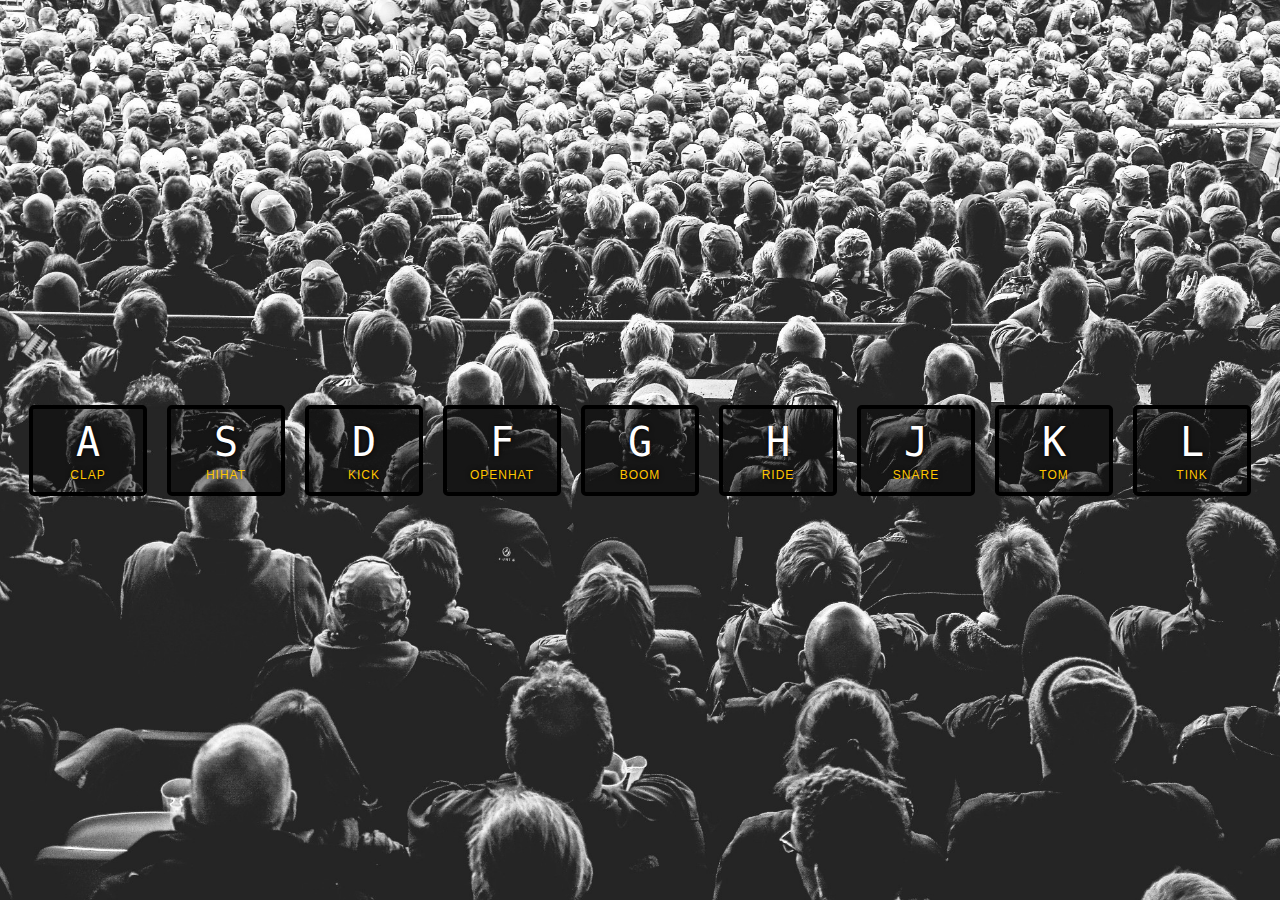
<file: 01 - JavaScript Drum Kit/index.html>
<!DOCTYPE html>
<html lang="en">
<head>
  <meta charset="UTF-8">
  <title>JS Drum Kit</title>
  <link rel="stylesheet" href="style.css">
  <link rel="icon" href="https://fav.farm/✅" />
</head>
<body>


  <div class="keys">
    <div data-key="65" class="key">
      <kbd>A</kbd>
      <span class="sound">clap</span>
    </div>
    <div data-key="83" class="key">
      <kbd>S</kbd>
      <span class="sound">hihat</span>
    </div>
    <div data-key="68" class="key">
      <kbd>D</kbd>
      <span class="sound">kick</span>
    </div>
    <div data-key="70" class="key">
      <kbd>F</kbd>
      <span class="sound">openhat</span>
    </div>
    <div data-key="71" class="key">
      <kbd>G</kbd>
      <span class="sound">boom</span>
    </div>
    <div data-key="72" class="key">
      <kbd>H</kbd>
      <span class="sound">ride</span>
    </div>
    <div data-key="74" class="key">
      <kbd>J</kbd>
      <span class="sound">snare</span>
    </div>
    <div data-key="75" class="key">
      <kbd>K</kbd>
      <span class="sound">tom</span>
    </div>
    <div data-key="76" class="key">
      <kbd>L</kbd>
      <span class="sound">tink</span>
    </div>
  </div>

  <audio data-key="65" src="sounds/clap.wav"></audio>
  <audio data-key="83" src="sounds/hihat.wav"></audio>
  <audio data-key="68" src="sounds/kick.wav"></audio>
  <audio data-key="70" src="sounds/openhat.wav"></audio>
  <audio data-key="71" src="sounds/boom.wav"></audio>
  <audio data-key="72" src="sounds/ride.wav"></audio>
  <audio data-key="74" src="sounds/snare.wav"></audio>
  <audio data-key="75" src="sounds/tom.wav"></audio>
  <audio data-key="76" src="sounds/tink.wav"></audio>

<script>
  function removeTransition(e) {
    if (e.propertyName !== 'transform') return;
    e.target.classList.remove('playing');
  }

  function playSound(e) {
    const audio = document.querySelector(`audio[data-key="${e.keyCode}"]`);
    const key = document.querySelector(`div[data-key="${e.keyCode}"]`);
    if (!audio) return;

    key.classList.add('playing');
    audio.currentTime = 0;
    audio.play();
  }

  const keys = Array.from(document.querySelectorAll('.key'));
  keys.forEach(key => key.addEventListener('transitionend', removeTransition));
  window.addEventListener('keydown', playSound);
</script>


</body>
</html>
</file>
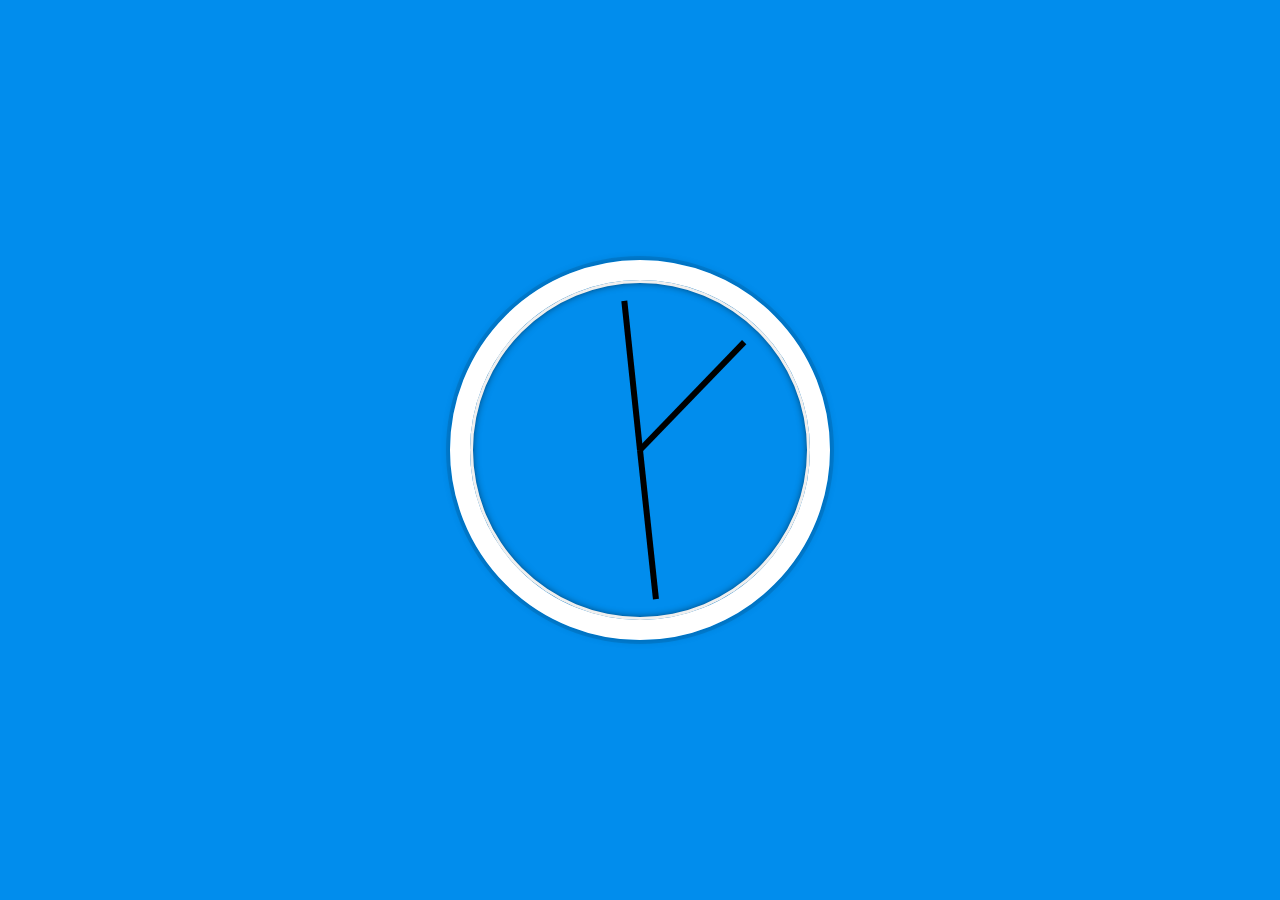
<file: 02 - JS and CSS Clock/index.html>
<!DOCTYPE html>
<html lang="en">
<head>
  <meta charset="UTF-8">
  <title>JS + CSS Clock</title>
  <link rel="icon" href="https://fav.farm/✅" />
</head>
<body>


    <div class="clock">
      <div class="clock-face">
        <div class="hand hour-hand"></div>
        <div class="hand min-hand"></div>
        <div class="hand second-hand"></div>
      </div>
    </div>


  <style>
    html {
      background: #018DED url(https://unsplash.it/1500/1000?image=881&blur=5);
      background-size: cover;
      font-family: 'helvetica neue';
      text-align: center;
      font-size: 10px;
    }

    body {
      margin: 0;
      font-size: 2rem;
      display: flex;
      flex: 1;
      min-height: 100vh;
      align-items: center;
    }

    .clock {
      width: 30rem;
      height: 30rem;
      border: 20px solid white;
      border-radius: 50%;
      margin: 50px auto;
      position: relative;
      padding: 2rem;
      box-shadow:
        0 0 0 4px rgba(0,0,0,0.1),
        inset 0 0 0 3px #EFEFEF,
        inset 0 0 10px black,
        0 0 10px rgba(0,0,0,0.2);
    }

    .clock-face {
      position: relative;
      width: 100%;
      height: 100%;
      transform: translateY(-3px); /* account for the height of the clock hands */
    }

    .hand {
      width: 50%;
      height: 6px;
      background: black;
      position: absolute;
      top: 50%;
      transform-origin: 100%;
      transform: rotate(90deg);
      transition: all 0.05s;
      transition-timing-function: cubic-bezier(0.1, 2.7, 0.58, 1);
    }
</style>

<script>
  const secondHand = document.querySelector('.second-hand');
  const minsHand = document.querySelector('.min-hand');
  const hourHand = document.querySelector('.hour-hand');

  function setDate() {
    const now = new Date();

    const seconds = now.getSeconds();
    const secondsDegrees = ((seconds / 60) * 360) + 90;
    secondHand.style.transform = `rotate(${secondsDegrees}deg)`;

    const mins = now.getMinutes();
    const minsDegrees = ((mins / 60) * 360) + ((seconds/60)*6) + 90;
    minsHand.style.transform = `rotate(${minsDegrees}deg)`;

    const hour = now.getHours();
    const hourDegrees = ((hour / 12) * 360) + ((mins/60)*30) + 90;
    hourHand.style.transform = `rotate(${hourDegrees}deg)`;
  }

  setInterval(setDate, 1000);

  setDate();

</script>
</body>
</html>
</file>
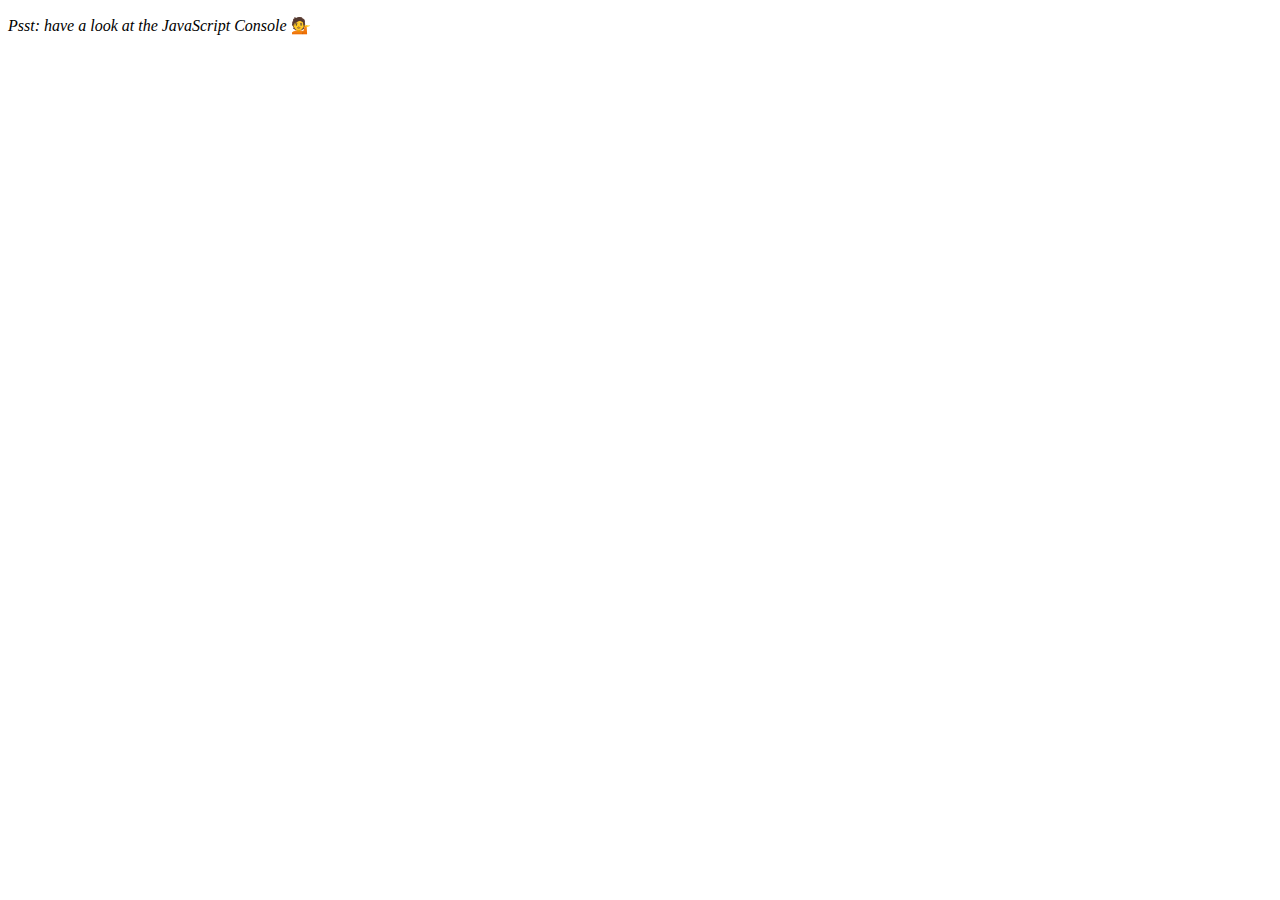
<file: 04 - Array Cardio Day 1/index.html>
<!DOCTYPE html>
<html lang="en">
<head>
  <meta charset="UTF-8">
  <title>Array Cardio 💪</title>
  <link rel="icon" href="https://fav.farm/✅" />
</head>
<body>
  <p><em>Psst: have a look at the JavaScript Console</em> 💁</p>
  <script>
    // Get your shorts on - this is an array workout!
    // ## Array Cardio Day 1

    // Some data we can work with

    const inventors = [
      { first: 'Albert', last: 'Einstein', year: 1879, passed: 1955 },
      { first: 'Isaac', last: 'Newton', year: 1643, passed: 1727 },
      { first: 'Galileo', last: 'Galilei', year: 1564, passed: 1642 },
      { first: 'Marie', last: 'Curie', year: 1867, passed: 1934 },
      { first: 'Johannes', last: 'Kepler', year: 1571, passed: 1630 },
      { first: 'Nicolaus', last: 'Copernicus', year: 1473, passed: 1543 },
      { first: 'Max', last: 'Planck', year: 1858, passed: 1947 },
      { first: 'Katherine', last: 'Blodgett', year: 1898, passed: 1979 },
      { first: 'Ada', last: 'Lovelace', year: 1815, passed: 1852 },
      { first: 'Sarah E.', last: 'Goode', year: 1855, passed: 1905 },
      { first: 'Lise', last: 'Meitner', year: 1878, passed: 1968 },
      { first: 'Hanna', last: 'Hammarström', year: 1829, passed: 1909 }
    ];

    const people = [
      'Bernhard, Sandra', 'Bethea, Erin', 'Becker, Carl', 'Bentsen, Lloyd', 'Beckett, Samuel', 'Blake, William', 'Berger, Ric', 'Beddoes, Mick', 'Beethoven, Ludwig',
      'Belloc, Hilaire', 'Begin, Menachem', 'Bellow, Saul', 'Benchley, Robert', 'Blair, Robert', 'Benenson, Peter', 'Benjamin, Walter', 'Berlin, Irving',
      'Benn, Tony', 'Benson, Leana', 'Bent, Silas', 'Berle, Milton', 'Berry, Halle', 'Biko, Steve', 'Beck, Glenn', 'Bergman, Ingmar', 'Black, Elk', 'Berio, Luciano',
      'Berne, Eric', 'Berra, Yogi', 'Berry, Wendell', 'Bevan, Aneurin', 'Ben-Gurion, David', 'Bevel, Ken', 'Biden, Joseph', 'Bennington, Chester', 'Bierce, Ambrose',
      'Billings, Josh', 'Birrell, Augustine', 'Blair, Tony', 'Beecher, Henry', 'Biondo, Frank'
    ];

    // Array.prototype.filter()
    // 1. Filter the list of inventors for those who were born in the 1500's
    const fifteen = inventors.filter(inventor => (inventor.year >= 1500 && inventor.year < 1600));

    console.table(fifteen);

    // Array.prototype.map()
    // 2. Give us an array of the inventor first and last names
    const fullNames = inventors.map(inventor => `${inventor.first} ${inventor.last}`);
    console.log(fullNames);

    // Array.prototype.sort()
    // 3. Sort the inventors by birthdate, oldest to youngest
    // const ordered = inventors.sort(function(a, b) {
    //   if(a.year > b.year) {
    //     return 1;
    //   } else {
    //     return -1;
    //   }
    // });

    const ordered = inventors.sort((a, b) => a.year > b.year ? 1 : -1);
    console.table(ordered);

    // Array.prototype.reduce()
    // 4. How many years did all the inventors live?
    const totalYears = inventors.reduce((total, inventor) => {
      return total + (inventor.passed - inventor.year);
    }, 0);

    console.log(totalYears);

    // 5. Sort the inventors by years lived
    const oldest = inventors.sort(function(a, b) {
      const lastInventor = a.passed - a.year;
      const nextInventor = b.passed - b.year;
      return lastInventor > nextInventor ? -1 : 1;
    });
    console.table(oldest);

    // 6. create a list of Boulevards in Paris that contain 'de' anywhere in the name
    // https://en.wikipedia.org/wiki/Category:Boulevards_in_Paris

    // const category = document.querySelector('.mw-category');
    // const links = Array.from(category.querySelectorAll('a'));
    // const de = links
    //             .map(link => link.textContent)
    //             .filter(streetName => streetName.includes('de'));

    // 7. sort Exercise
    // Sort the people alphabetically by last name
    const alpha = people.sort((lastOne, nextOne) => {
      const [aLast, aFirst] = lastOne.split(', ');
      const [bLast, bFirst] = nextOne.split(', ');
      return aLast > bLast ? 1 : -1;
    });
    console.log(alpha);

    // 8. Reduce Exercise
    // Sum up the instances of each of these
    const data = ['car', 'car', 'truck', 'truck', 'bike', 'walk', 'car', 'van', 'bike', 'walk', 'car', 'van', 'car', 'truck', 'pogostick'];

    const transportation = data.reduce(function(obj, item) {
      if (!obj[item]) {
        obj[item] = 0;
      }
      obj[item]++;
      return obj;
    }, {});

    console.log(transportation);

  </script>
</body>
</html>
</file>
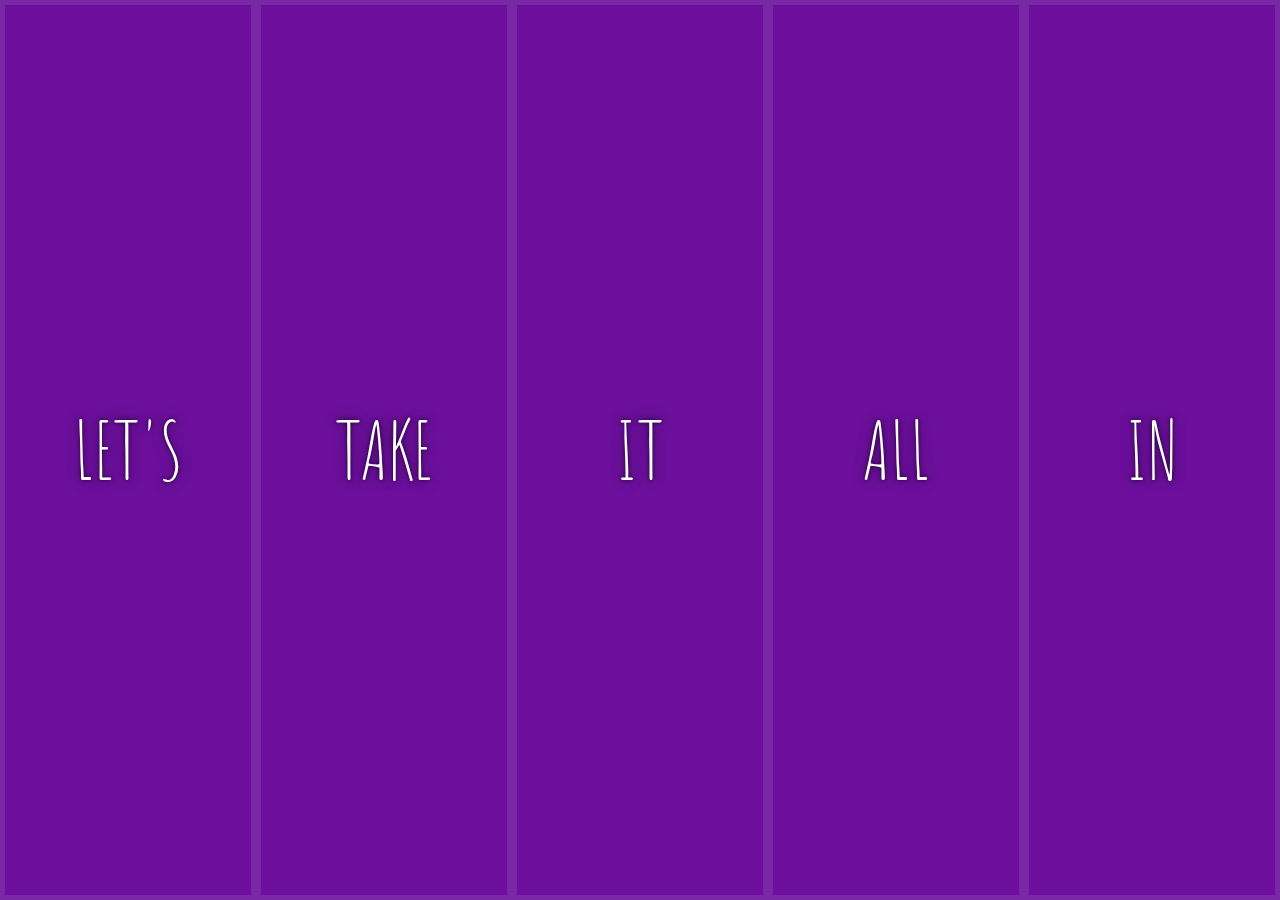
<file: 05 - Flex Panel Gallery/index.html>
<!DOCTYPE html>
<html lang="en">
<head>
  <meta charset="UTF-8">
  <title>Flex Panels 💪</title>
  <link href='https://fonts.googleapis.com/css?family=Amatic+SC' rel='stylesheet' type='text/css'>
  <link rel="icon" href="https://fav.farm/✅" />
</head>
<body>
  <style>
    html {
      box-sizing: border-box;
      background: #ffc600;
      font-family: 'helvetica neue';
      font-size: 20px;
      font-weight: 200;
    }

    body {
      margin: 0;
    }

    *, *:before, *:after {
      box-sizing: inherit;
    }

    .panels {
      min-height: 100vh;
      overflow: hidden;
      display: flex;
    }

    .panel {
      background: #6B0F9C;
      box-shadow: inset 0 0 0 5px rgba(255,255,255,0.1);
      color: white;
      text-align: center;
      align-items: center;
      /* Safari transitionend event.propertyName === flex */
      /* Chrome + FF transitionend event.propertyName === flex-grow */
      transition:
        font-size 0.7s cubic-bezier(0.61,-0.19, 0.7,-0.11),
        flex 0.7s cubic-bezier(0.61,-0.19, 0.7,-0.11),
        background 0.2s;
      font-size: 20px;
      background-size: cover;
      background-position: center;
      flex: 1;
      justify-content: center;
      display: flex;
      flex-direction: column;
    }

    .panel1 { background-image:url(https://source.unsplash.com/gYl-UtwNg_I/1500x1500); }
    .panel2 { background-image:url(https://source.unsplash.com/rFKUFzjPYiQ/1500x1500); }
    .panel3 { background-image:url(https://images.unsplash.com/photo-1465188162913-8fb5709d6d57?ixlib=rb-0.3.5&q=80&fm=jpg&crop=faces&cs=tinysrgb&w=1500&h=1500&fit=crop&s=967e8a713a4e395260793fc8c802901d); }
    .panel4 { background-image:url(https://source.unsplash.com/ITjiVXcwVng/1500x1500); }
    .panel5 { background-image:url(https://source.unsplash.com/3MNzGlQM7qs/1500x1500); }

    /* Flex Items */
    .panel > * {
      margin: 0;
      width: 100%;
      transition: transform 0.5s;
      flex: 1 0 auto;
      display: flex;
      justify-content: center;
      align-items: center;
    }

    .panel > *:first-child { transform: translateY(-100%); }
    .panel.open-active > *:first-child { transform: translateY(0); }
    .panel > *:last-child { transform: translateY(100%); }
    .panel.open-active > *:last-child { transform: translateY(0); }

    .panel p {
      text-transform: uppercase;
      font-family: 'Amatic SC', cursive;
      text-shadow: 0 0 4px rgba(0, 0, 0, 0.72), 0 0 14px rgba(0, 0, 0, 0.45);
      font-size: 2em;
    }

    .panel p:nth-child(2) {
      font-size: 4em;
    }

    .panel.open {
      flex: 5;
      font-size: 40px;
    }

    @media only screen and (max-width: 600px) {
      .panel p {
        font-size: 1em;
      }
    }
  </style>


  <div class="panels">
    <div class="panel panel1">
      <p>Hey</p>
      <p>Let's</p>
      <p>Dance</p>
    </div>
    <div class="panel panel2">
      <p>Give</p>
      <p>Take</p>
      <p>Receive</p>
    </div>
    <div class="panel panel3">
      <p>Experience</p>
      <p>It</p>
      <p>Today</p>
    </div>
    <div class="panel panel4">
      <p>Give</p>
      <p>All</p>
      <p>You can</p>
    </div>
    <div class="panel panel5">
      <p>Life</p>
      <p>In</p>
      <p>Motion</p>
    </div>
  </div>

  <script>
    const panels = document.querySelectorAll('.panel');

    function toggleOpen() {
      console.log('Hello');
      this.classList.toggle('open');
    }

    function toggleActive(e) {
      console.log(e.propertyName);
      if (e.propertyName.includes('flex')) {
        this.classList.toggle('open-active');
      }
    }

    panels.forEach(panel => panel.addEventListener('click', toggleOpen));
    panels.forEach(panel => panel.addEventListener('transitionend', toggleActive));
  </script>

</body>
</html>
</file>
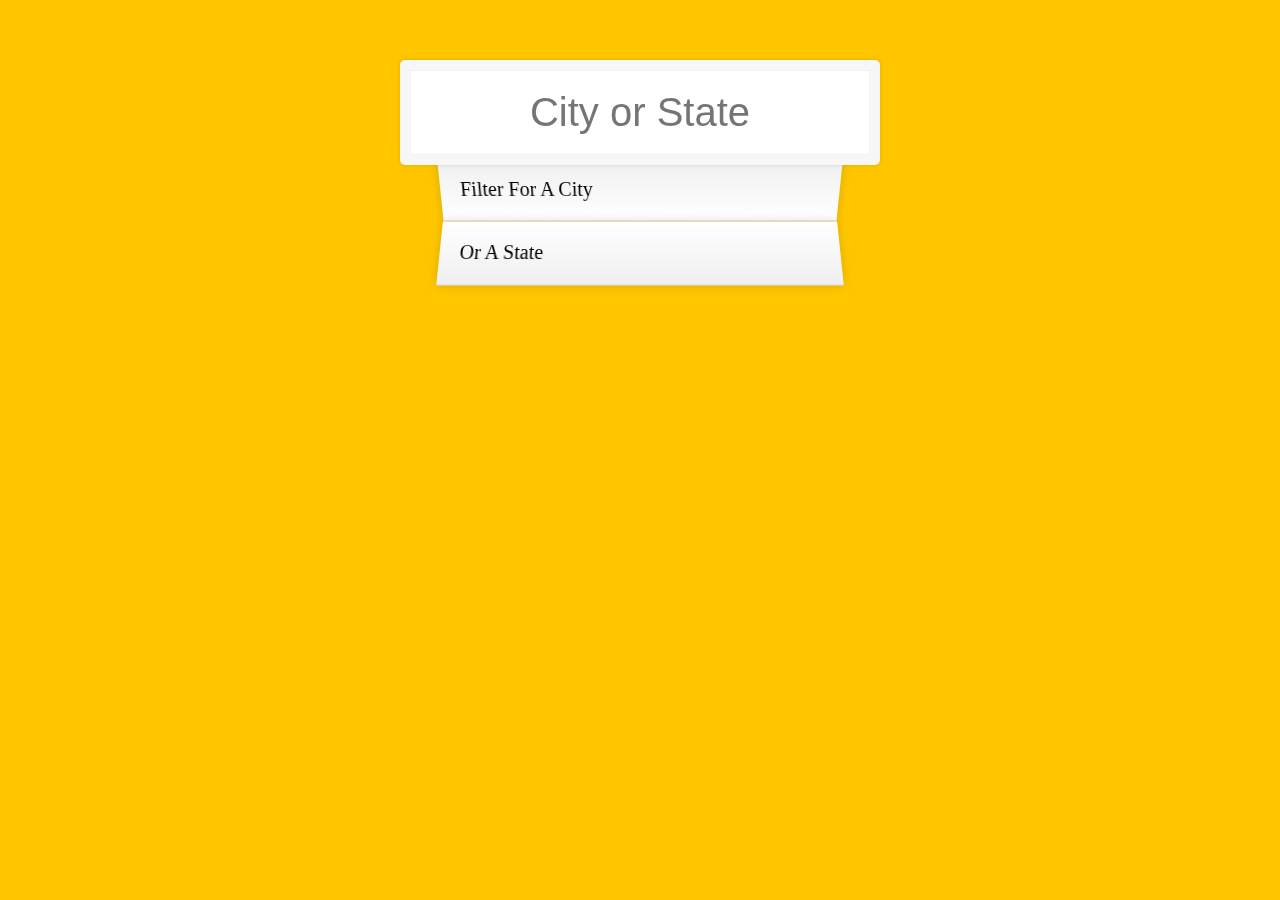
<file: 06 - Type Ahead/index.html>
<!DOCTYPE html>
<html lang="en">
<head>
  <meta charset="UTF-8">
  <title>Type Ahead 👀</title>
  <link rel="stylesheet" href="style.css">
  <link rel="icon" href="https://fav.farm/✅" />
</head>
<body>

  <form class="search-form">
    <input type="text" class="search" placeholder="City or State">
    <ul class="suggestions">
      <li>Filter for a city</li>
      <li>or a state</li>
    </ul>
  </form>
<script>
const endpoint = 'https://gist.githubusercontent.com/Miserlou/c5cd8364bf9b2420bb29/raw/2bf258763cdddd704f8ffd3ea9a3e81d25e2c6f6/cities.json';

const cities = [];
fetch(endpoint)
  .then(blob => blob.json())
  .then(data => cities.push(...data));

function findMatches(wordToMatch, cities) {
  return cities.filter(place => {
    // here we need to figure out if the city or state matches what was searched
    const regex = new RegExp(wordToMatch, 'gi');
    return place.city.match(regex) || place.state.match(regex)
  });
}

function numberWithCommas(x) {
  return x.toString().replace(/\B(?=(\d{3})+(?!\d))/g, ',');
}

function displayMatches() {
  const matchArray = findMatches(this.value, cities);
  const html = matchArray.map(place => {
    const regex = new RegExp(this.value, 'gi');
    const cityName = place.city.replace(regex, `<span class="hl">${this.value}</span>`);
    const stateName = place.state.replace(regex, `<span class="hl">${this.value}</span>`);
    return `
      <li>
        <span class="name">${cityName}, ${stateName}</span>
        <span class="population">${numberWithCommas(place.population)}</span>
      </li>
    `;
  }).join('');
  suggestions.innerHTML = html;
}

const searchInput = document.querySelector('.search');
const suggestions = document.querySelector('.suggestions');

searchInput.addEventListener('change', displayMatches);
searchInput.addEventListener('keyup', displayMatches);

</script>
  </body>
</html>
</file>
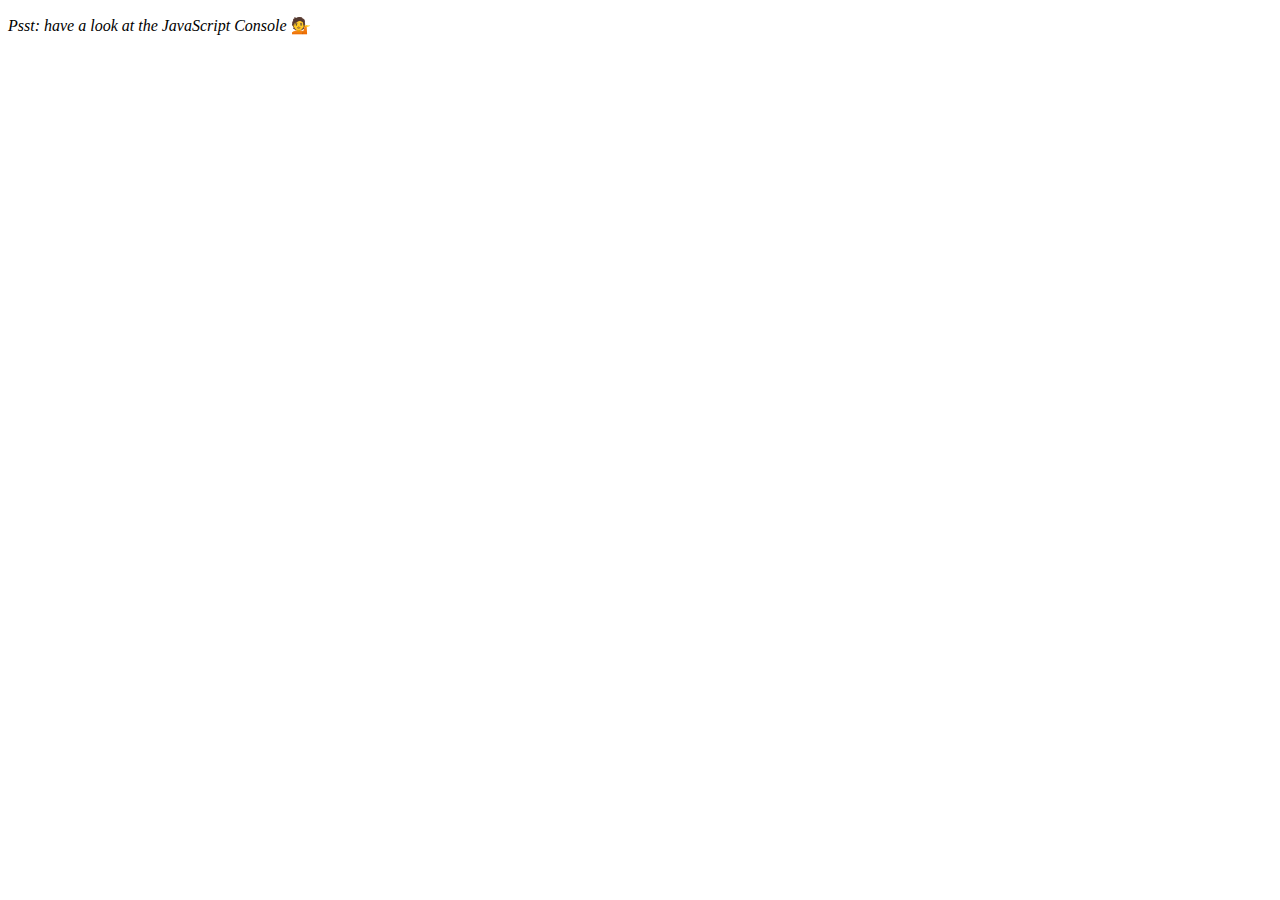
<file: 07 - Array Cardio Day 2/index.html>
<!DOCTYPE html>
<html lang="en">
<head>
  <meta charset="UTF-8">
  <title>Array Cardio 💪💪</title>
  <link rel="icon" href="https://fav.farm/✅" />
</head>
<body>
  <p><em>Psst: have a look at the JavaScript Console</em> 💁</p>
  <script>
    // ## Array Cardio Day 2

    const people = [
      { name: 'Wes', year: 1988 },
      { name: 'Kait', year: 1986 },
      { name: 'Irv', year: 1970 },
      { name: 'Lux', year: 2015 }
    ];

    const comments = [
      { text: 'Love this!', id: 523423 },
      { text: 'Super good', id: 823423 },
      { text: 'You are the best', id: 2039842 },
      { text: 'Ramen is my fav food ever', id: 123523 },
      { text: 'Nice Nice Nice!', id: 542328 }
    ];

    // Some and Every Checks
    // Array.prototype.some() // is at least one person 19?
    // const isAdult = people.some(function(person) {
    //   const currentYear = (new Date()).getFullYear();
    //   if(currentYear - person.year >= 19) {
    //     return true;
    //   }
    // });

    const isAdult = people.some(person => ((new Date()).getFullYear()) - person.year >= 19);

    console.log({isAdult});
    // Array.prototype.every() // is everyone 19?

    const allAdults = people.every(person => ((new Date()).getFullYear()) - person.year >= 19);
    console.log({allAdults});

    // Array.prototype.find()
    // Find is like filter, but instead returns just the one you are looking for
    // find the comment with the ID of 823423


    const comment = comments.find(comment => comment.id === 823423);

    console.log(comment);

    // Array.prototype.findIndex()
    // Find the comment with this ID
    // delete the comment with the ID of 823423
    const index = comments.findIndex(comment => comment.id === 823423);
    console.log(index);

    // comments.splice(index, 1);

    const newComments = [
      ...comments.slice(0, index),
      ...comments.slice(index + 1)
    ];

  </script>
</body>
</html>
</file>
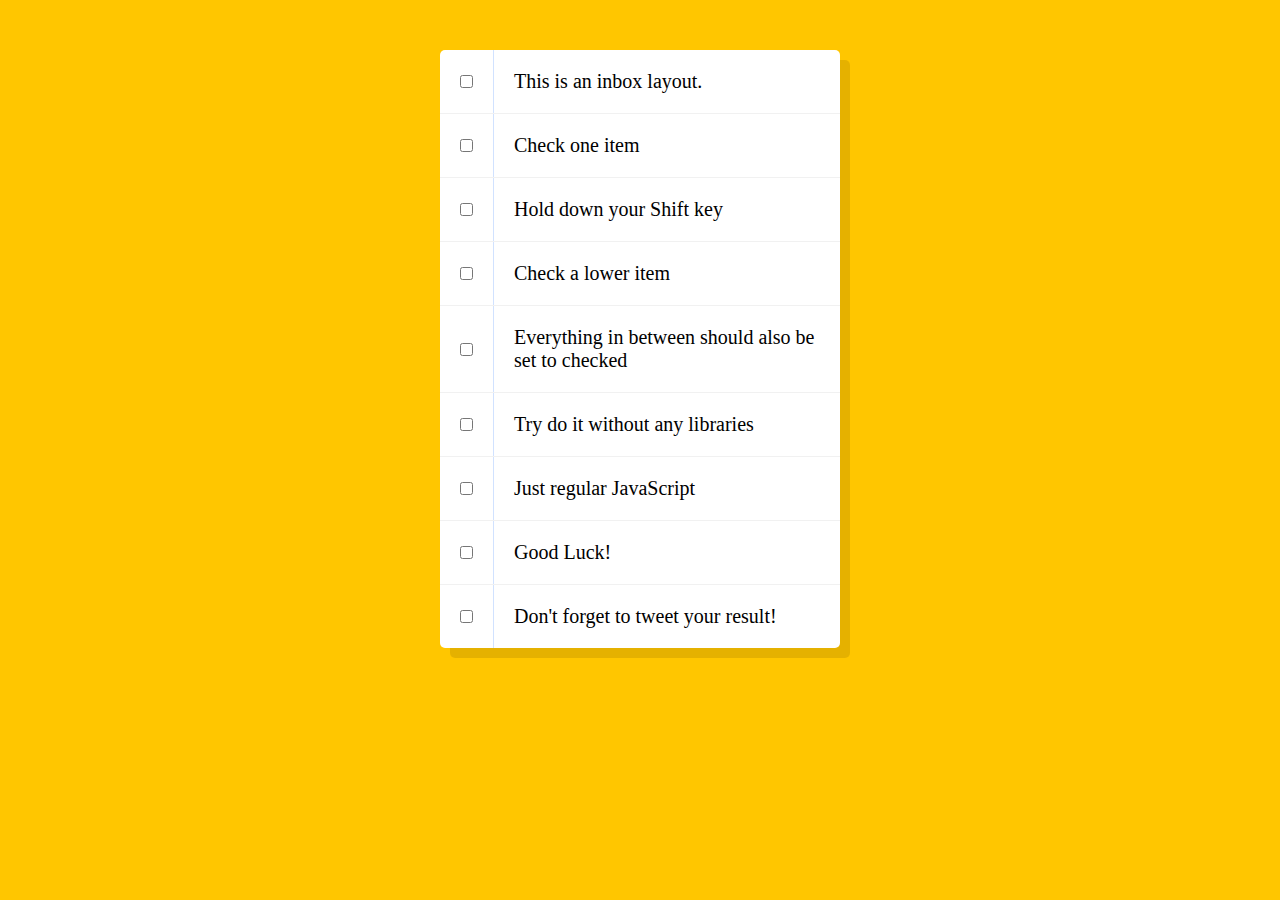
<file: 10 - Hold Shift and Check Checkboxes/index.html>
<!DOCTYPE html>
<html lang="en">
<head>
  <meta charset="UTF-8">
  <title>Hold Shift to Check Multiple Checkboxes</title>
  <link rel="icon" href="https://fav.farm/✅" />
</head>
<body>
  <style>

    html {
      font-family: sans-serif;
      background: #ffc600;
    }

    .inbox {
      max-width: 400px;
      margin: 50px auto;
      background: white;
      border-radius: 5px;
      box-shadow: 10px 10px 0 rgba(0,0,0,0.1);
    }

    .item {
      display: flex;
      align-items: center;
      border-bottom: 1px solid #F1F1F1;
    }

    .item:last-child {
      border-bottom: 0;
    }


    input:checked + p {
      background: #F9F9F9;
      text-decoration: line-through;
    }

    input[type="checkbox"] {
      margin: 20px;
    }

    p {
      margin: 0;
      padding: 20px;
      transition: background 0.2s;
      flex: 1;
      font-family: 'helvetica neue';
      font-size: 20px;
      font-weight: 200;
      border-left: 1px solid #D1E2FF;
    }
  </style>
   <!--
   The following is a common layout you would see in an email client.

   When a user clicks a checkbox, holds Shift, and then clicks another checkbox a few rows down, all the checkboxes in-between those two checkboxes should be checked.

  -->
  <div class="inbox">
    <div class="item">
      <input type="checkbox">
      <p>This is an inbox layout.</p>
    </div>
    <div class="item">
      <input type="checkbox">
      <p>Check one item</p>
    </div>
    <div class="item">
      <input type="checkbox">
      <p>Hold down your Shift key</p>
    </div>
    <div class="item">
      <input type="checkbox">
      <p>Check a lower item</p>
    </div>
    <div class="item">
      <input type="checkbox">
      <p>Everything in between should also be set to checked</p>
    </div>
    <div class="item">
      <input type="checkbox">
      <p>Try do it without any libraries</p>
    </div>
    <div class="item">
      <input type="checkbox">
      <p>Just regular JavaScript</p>
    </div>
    <div class="item">
      <input type="checkbox">
      <p>Good Luck!</p>
    </div>
    <div class="item">
      <input type="checkbox">
      <p>Don't forget to tweet your result!</p>
    </div>
  </div>

<script>
const checkboxes = document.querySelectorAll('.inbox input[type="checkbox"]');

let lastChecked;

function handleCheck(e) {
  // Check if they had the shift key down
  // AND check that they are checking it
  let inBetween = false;
  if (e.shiftKey && this.checked) {
    // go ahead and do what we please
    // loop over every single checkbox
    checkboxes.forEach(checkbox => {
      console.log(checkbox);
      if (checkbox === this || checkbox === lastChecked) {
        inBetween = !inBetween;
        console.log('Starting to check them in between!');
      }

      if (inBetween) {
        checkbox.checked = true;
      }
    });
  }

  lastChecked = this;
}

checkboxes.forEach(checkbox => checkbox.addEventListener('click', handleCheck));
</script>
</body>
</html>
</file>
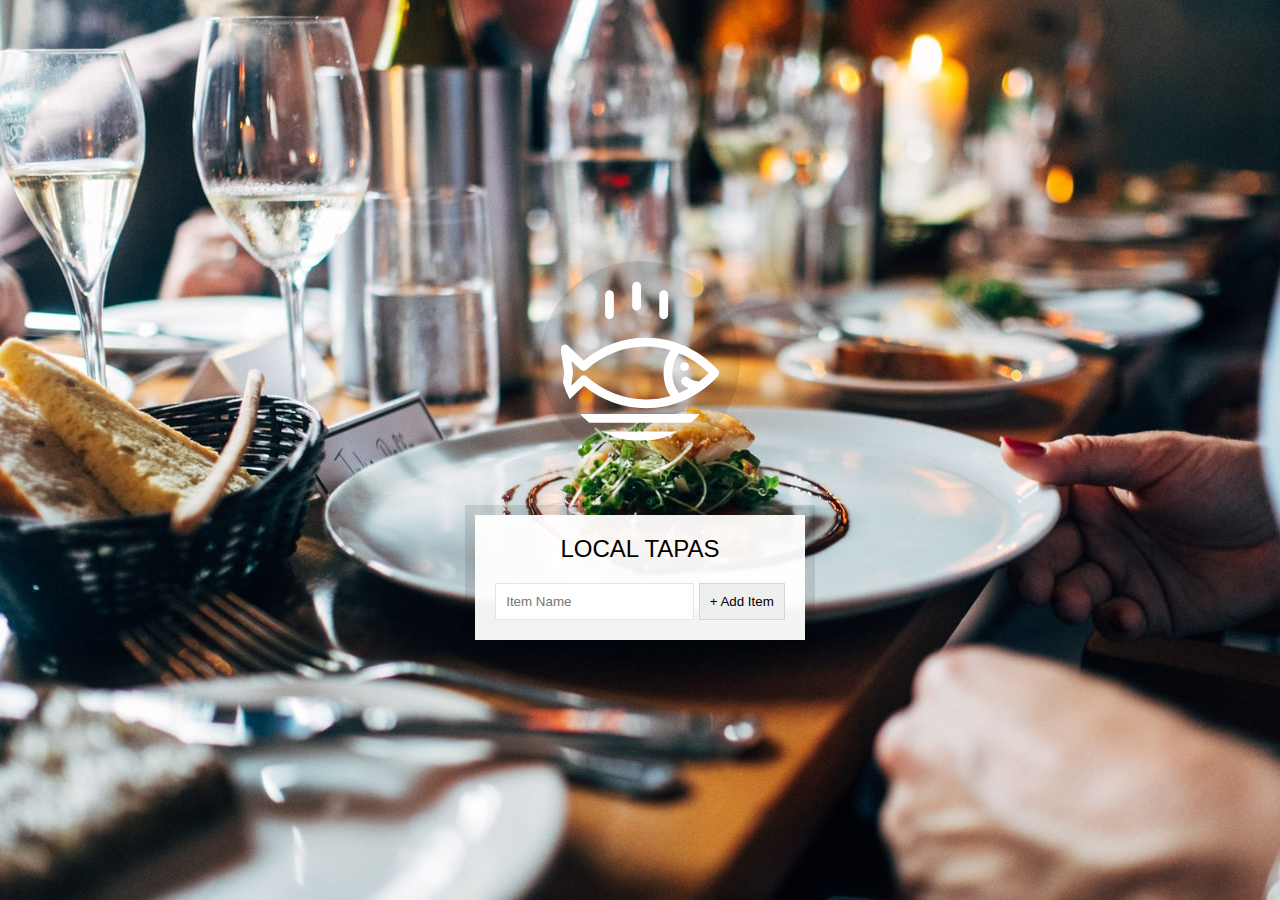
<file: 15 - LocalStorage/index.html>
<!DOCTYPE html>
<html lang="en">
<head>
  <meta charset="UTF-8">
  <title>LocalStorage</title>
  <link rel="stylesheet" href="style.css">
  <link rel="icon" href="https://fav.farm/✅" />
</head>
<body>
  <!--
      Fish SVG Cred:
      https://thenounproject.com/search/?q=fish&i=589236
   -->

   <svg xmlns="http://www.w3.org/2000/svg" xmlns:xlink="http://www.w3.org/1999/xlink" version="1.1" x="0px" y="0px" viewBox="0 0 512 512" enable-background="new 0 0 512 512" xml:space="preserve"><g><path d="M495.9,425.3H16.1c-5.2,0-10.1,2.9-12.5,7.6c-2.4,4.7-2.1,10.3,0.9,14.6l39,56.4c2.6,3.8,7,6.1,11.6,6.1h401.7   c4.6,0,9-2.3,11.6-6.1l39-56.4c3-4.3,3.3-9.9,0.9-14.6C506,428.2,501.1,425.3,495.9,425.3z M449.4,481.8H62.6L43,453.6H469   L449.4,481.8z"/><path d="M158.3,122c7.8,0,14.1-6.3,14.1-14.1V43.4c0-7.8-6.3-14.1-14.1-14.1c-7.8,0-14.1,6.3-14.1,14.1v64.5   C144.2,115.7,150.5,122,158.3,122z"/><path d="M245.1,94.7c7.8,0,14.1-6.3,14.1-14.1V16.1c0-7.8-6.3-14.1-14.1-14.1C237.3,2,231,8.3,231,16.1v64.5   C231,88.4,237.3,94.7,245.1,94.7z"/><path d="M331.9,122c7.8,0,14.1-6.3,14.1-14.1V43.4c0-7.8-6.3-14.1-14.1-14.1s-14.1,6.3-14.1,14.1v64.5   C317.8,115.7,324.1,122,331.9,122z"/><path d="M9.6,385.2c5.3,2.8,11.8,1.9,16.2-2.2l50.6-47.7c56.7,46.5,126.6,71.9,198.3,71.9c0,0,0,0,0,0   c87.5,0,169.7-36.6,231.4-103.2c5-5.4,5-13.8,0-19.2c-61.8-66.5-144-103.2-231.4-103.2c-72,0-142.2,25.6-199,72.5l-50-47.1   c-4.4-4.1-10.9-5-16.2-2.2c-5.3,2.8-8.3,8.7-7.4,14.6l11.6,75L2.2,370.6C1.3,376.5,4.2,382.4,9.6,385.2z M380.9,230.8   c34.9,14.3,67.2,35.7,95.3,63.6c-10.1,10-20.8,19.2-31.9,27.5c-22.4-3.3-29.6-8.8-30.7-9.7c-4-5.7-11.8-7.7-18.1-4.4   c-6.9,3.6-9.5,12.2-5.9,19.1c1.9,3.5,7.3,10.3,22.4,16c-10.1,5.7-20.5,10.7-31.1,15.1C352.4,320.2,352.4,268.6,380.9,230.8z    M36.3,255.6l29.4,27.7c5.3,5,13.6,5.1,19.1,0.3c53.2-47.6,120.7-73.7,190-73.7c26.9,0,53.2,3.9,78.5,11.3   c-29.3,44.6-29.3,102,0,146.6c-25.3,7.4-51.6,11.3-78.5,11.3c-69,0-136.3-26-189.4-73.2c-2.7-2.4-13.4-6.3-19.1,0.3l-30.1,28.3   l5.7-40C42.2,293,36.3,255.6,36.3,255.6z"/><circle cx="398.8" cy="273.8" r="14.1"/></g></svg>

  <div class="wrapper">
    <h2>LOCAL TAPAS</h2>
    <p></p>
    <ul class="plates">
      <li>Loading Tapas...</li>
    </ul>
    <form class="add-items">
      <input type="text" name="item" placeholder="Item Name" required>
      <input type="submit" value="+ Add Item">
    </form>
  </div>

<script>
  const addItems = document.querySelector('.add-items');
  const itemsList = document.querySelector('.plates');
  const items = JSON.parse(localStorage.getItem('items')) || [];

  function addItem(e) {
    e.preventDefault();
    const text = (this.querySelector('[name=item]')).value;
    const item = {
      text,
      done: false
    };

    items.push(item);
    populateList(items, itemsList);
    localStorage.setItem('items', JSON.stringify(items));
    this.reset();
  }

  function populateList(plates = [], platesList) {
    platesList.innerHTML = plates.map((plate, i) => {
      return `
        <li>
          <input type="checkbox" data-index=${i} id="item${i}" ${plate.done ? 'checked' : ''} />
          <label for="item${i}">${plate.text}</label>
        </li>
      `;
    }).join('');
  }

  function toggleDone(e) {
    if (!e.target.matches('input')) return; // skip this unless it's an input
    const el = e.target;
    const index = el.dataset.index;
    items[index].done = !items[index].done;
    localStorage.setItem('items', JSON.stringify(items));
    populateList(items, itemsList);
  }

  addItems.addEventListener('submit', addItem);
  itemsList.addEventListener('click', toggleDone);

  populateList(items, itemsList);

</script>


</body>
</html>
</file>
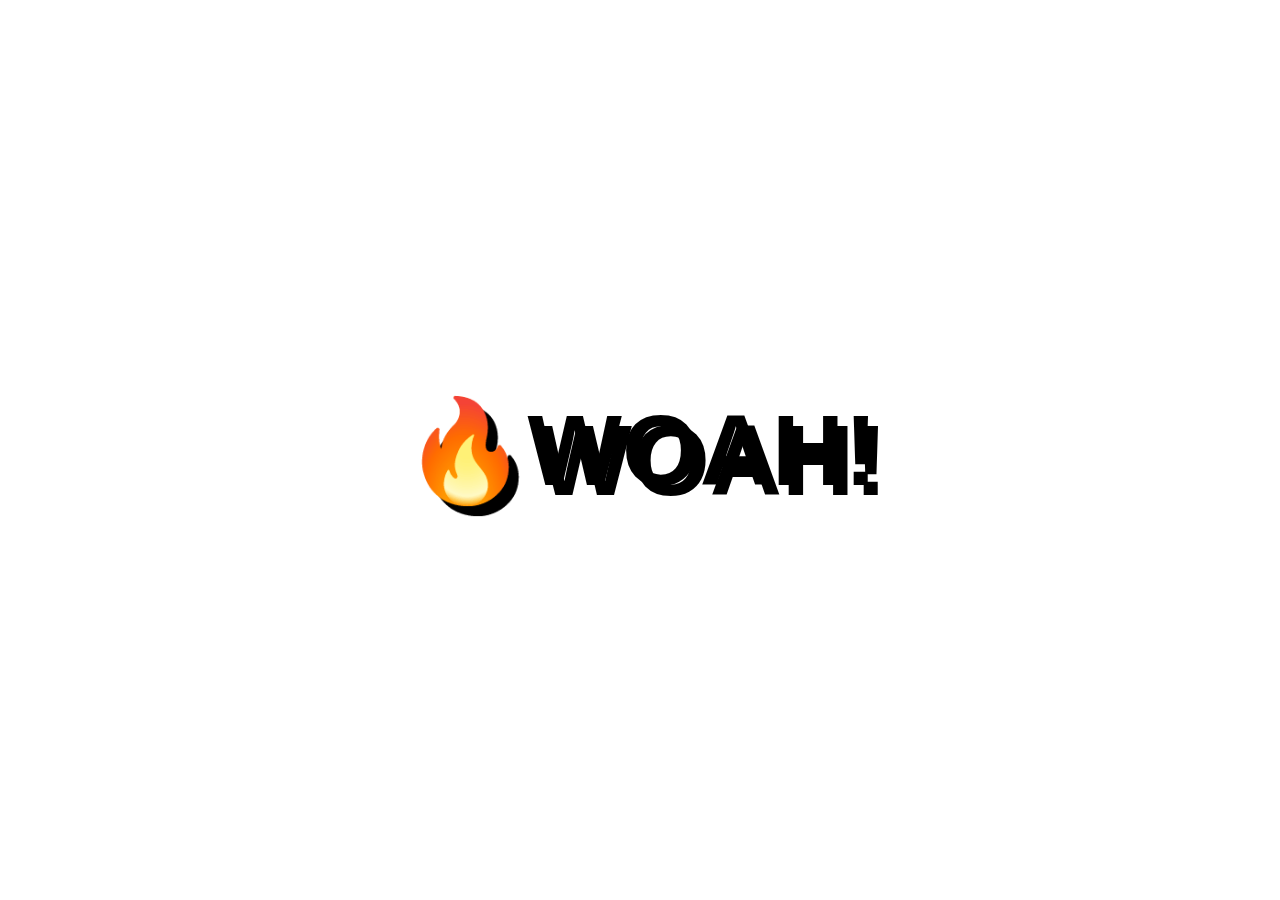
<file: 16 - Mouse Move Shadow/index.html>
<!DOCTYPE html>
<html lang="en">
<head>
  <meta charset="UTF-8">
  <title>Mouse Shadow</title>
  <link rel="icon" href="https://fav.farm/✅" />
</head>
<body>

  <div class="hero">
    <h1 contenteditable>🔥WOAH!</h1>
  </div>

  <style>
  html {
    color: black;
    font-family: sans-serif;
  }

  body {
    margin: 0;
  }

  .hero {
    min-height: 100vh;
    display: flex;
    justify-content: center;
    align-items: center;
    color: black;
  }

  h1 {
    text-shadow: 10px 10px 0 rgba(0,0,0,1);
    font-size: 100px;
  }
  </style>

<script>
  const hero = document.querySelector('.hero');
  const text = hero.querySelector('h1');
  const walk = 500; // 500px

  function shadow(e) {
    const { offsetWidth: width, offsetHeight: height } = hero;
    let { offsetX: x, offsetY: y } = e;

    if (this !== e.target) {
      x = x + e.target.offsetLeft;
      y = y + e.target.offsetTop;
    }

    const xWalk = Math.round((x / width * walk) - (walk / 2));
    const yWalk = Math.round((y / height * walk) - (walk / 2));

    text.style.textShadow = `
      ${xWalk}px ${yWalk}px 0 rgba(255,0,255,0.7),
      ${xWalk * -1}px ${yWalk}px 0 rgba(0,255,255,0.7),
      ${yWalk}px ${xWalk * -1}px 0 rgba(0,255,0,0.7),
      ${yWalk * -1}px ${xWalk}px 0 rgba(0,0,255,0.7)
    `;

  }

  hero.addEventListener('mousemove', shadow);
</script>
</body>
</html>
</file>
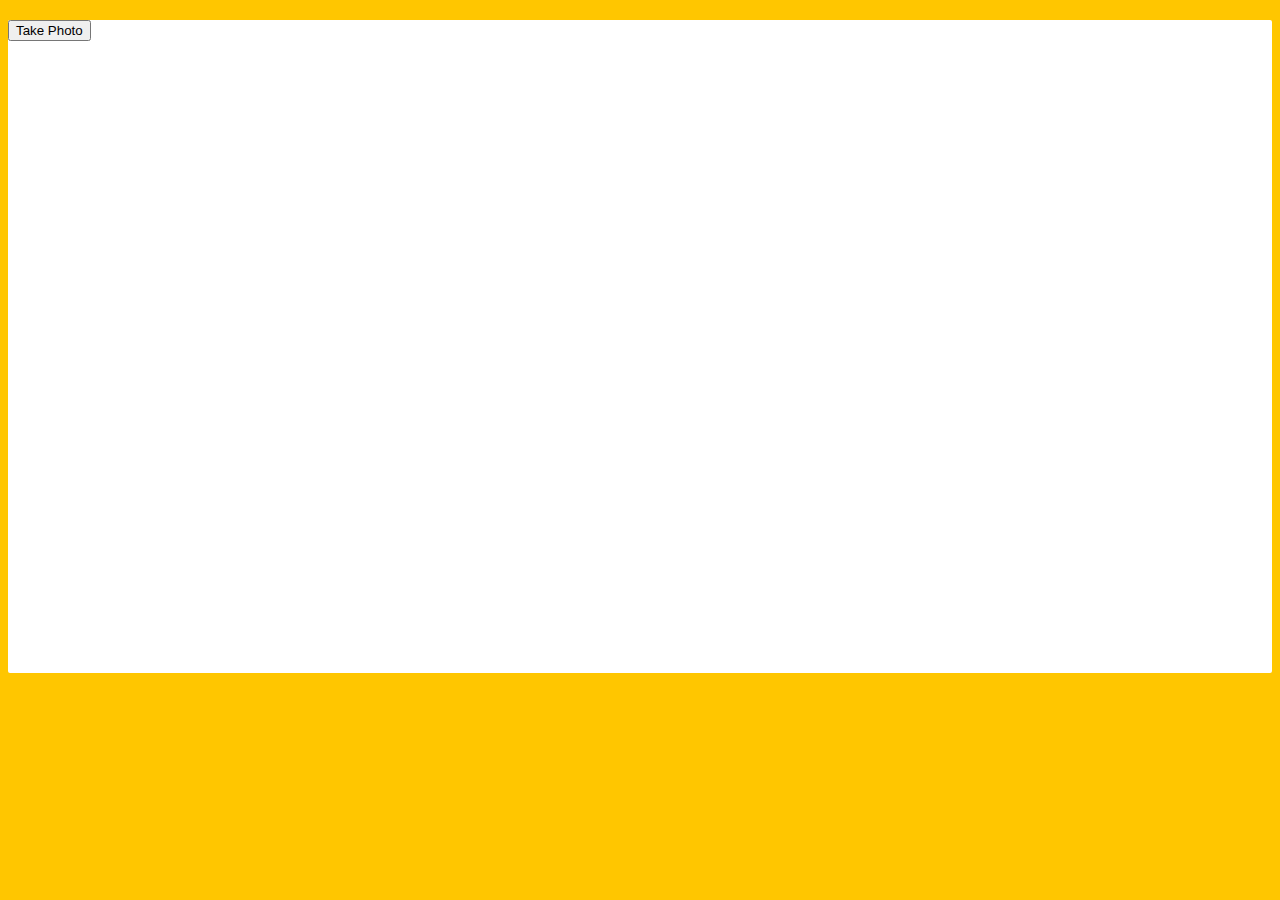
<file: 19 - Webcam Fun/index.html>
<!DOCTYPE html>
<html lang="en">
<head>
  <meta charset="UTF-8">
  <title>Get User Media Code Along!</title>
  <link rel="stylesheet" href="style.css">
  <link rel="icon" href="https://fav.farm/🔥" />
</head>
<body>

  <div class="photobooth">
    <div class="controls">
      <button onClick="takePhoto()">Take Photo</button>
<!--       <div class="rgb">
        <label for="rmin">Red Min:</label>
        <input type="range" min=0 max=255 name="rmin">
        <label for="rmax">Red Max:</label>
        <input type="range" min=0 max=255 name="rmax">

        <br>

        <label for="gmin">Green Min:</label>
        <input type="range" min=0 max=255 name="gmin">
        <label for="gmax">Green Max:</label>
        <input type="range" min=0 max=255 name="gmax">

        <br>

        <label for="bmin">Blue Min:</label>
        <input type="range" min=0 max=255 name="bmin">
        <label for="bmax">Blue Max:</label>
        <input type="range" min=0 max=255 name="bmax">
      </div> -->
    </div>

    <canvas class="photo"></canvas>
    <video class="player"></video>
    <div class="strip"></div>
  </div>

  <audio class="snap" src="./snap.mp3" hidden></audio>

  <script src="scripts.js"></script>

</body>
</html>
</file>
<file: 01 - JavaScript Drum Kit/style.css>
html {
  font-size: 10px;
  background: url('./background.jpg') bottom center;
  background-size: cover;
}

body,html {
  margin: 0;
  padding: 0;
  font-family: sans-serif;
}

.keys {
  display: flex;
  flex: 1;
  min-height: 100vh;
  align-items: center;
  justify-content: center;
}

.key {
  border: .4rem solid black;
  border-radius: .5rem;
  margin: 1rem;
  font-size: 1.5rem;
  padding: 1rem .5rem;
  transition: all .07s ease;
  width: 10rem;
  text-align: center;
  color: white;
  background: rgba(0,0,0,0.4);
  text-shadow: 0 0 .5rem black;
}

.playing {
  transform: scale(1.1);
  border-color: #ffc600;
  box-shadow: 0 0 1rem #ffc600;
}

kbd {
  display: block;
  font-size: 4rem;
}

.sound {
  font-size: 1.2rem;
  text-transform: uppercase;
  letter-spacing: .1rem;
  color: #ffc600;
}
</file>
<file: 06 - Type Ahead/style.css>
html {
  box-sizing: border-box;
  background: #ffc600;
  font-family: 'helvetica neue';
  font-size: 20px;
  font-weight: 200;
}

*, *:before, *:after {
  box-sizing: inherit;
}

input {
  width: 100%;
  padding: 20px;
}

.search-form {
  max-width: 400px;
  margin: 50px auto;
}

input.search {
  margin: 0;
  text-align: center;
  outline: 0;
  border: 10px solid #F7F7F7;
  width: 120%;
  left: -10%;
  position: relative;
  top: 10px;
  z-index: 2;
  border-radius: 5px;
  font-size: 40px;
  box-shadow: 0 0 5px rgba(0, 0, 0, 0.12), inset 0 0 2px rgba(0, 0, 0, 0.19);
}

.suggestions {
  margin: 0;
  padding: 0;
  position: relative;
  /*perspective: 20px;*/
}

.suggestions li {
  background: white;
  list-style: none;
  border-bottom: 1px solid #D8D8D8;
  box-shadow: 0 0 10px rgba(0, 0, 0, 0.14);
  margin: 0;
  padding: 20px;
  transition: background 0.2s;
  display: flex;
  justify-content: space-between;
  text-transform: capitalize;
}

.suggestions li:nth-child(even) {
  transform: perspective(100px) rotateX(3deg) translateY(2px) scale(1.001);
  background: linear-gradient(to bottom,  #ffffff 0%,#EFEFEF 100%);
}

.suggestions li:nth-child(odd) {
  transform: perspective(100px) rotateX(-3deg) translateY(3px);
  background: linear-gradient(to top,  #ffffff 0%,#EFEFEF 100%);
}

span.population {
  font-size: 15px;
}

.hl {
  background: #ffc600;
}
</file>
<file: 15 - LocalStorage/style.css>
html {
  box-sizing: border-box;
  background: url("oh-la-la.jpeg") center no-repeat;
  background-size: cover;
  min-height: 100vh;
  display: flex;
  justify-content: center;
  align-items: center;
  text-align: center;
  font-family: Futura, "Trebuchet MS", Arial, sans-serif;
}

*,
*:before,
*:after {
  box-sizing: inherit;
}

svg {
  fill: white;
  background: rgba(0, 0, 0, 0.1);
  padding: 20px;
  border-radius: 50%;
  width: 200px;
  margin-bottom: 50px;
}

.wrapper {
  padding: 20px;
  max-width: 350px;
  background: rgba(255, 255, 255, 0.95);
  box-shadow: 0 0 0 10px rgba(0, 0, 0, 0.1);
}

h2 {
  text-align: center;
  margin: 0;
  font-weight: 200;
}

.plates {
  margin: 0;
  padding: 0;
  text-align: left;
  list-style: none;
}

.plates li {
  border-bottom: 1px solid rgba(0, 0, 0, 0.2);
  padding: 10px 0;
  font-weight: 100;
  display: flex;
}

.plates label {
  flex: 1;
  cursor: pointer;
}

.plates input {
  display: none;
}

.plates input + label:before {
  content: "⬜️";
  margin-right: 10px;
}

.plates input:checked + label:before {
  content: "🌮";
}

.add-items {
  margin-top: 20px;
}

.add-items input {
  padding: 10px;
  outline: 0;
  border: 1px solid rgba(0, 0, 0, 0.1);
}
</file>
<file: 19 - Webcam Fun/style.css>
html {
  box-sizing: border-box;
}

*, *:before, *:after {
  box-sizing: inherit;
}

html {
  font-size: 10px;
  background: #ffc600;
}

.photobooth {
  background: white;
  max-width: 150rem;
  margin: 2rem auto;
  border-radius: 2px;
}

/*clearfix*/
.photobooth:after {
  content: '';
  display: block;
  clear: both;
}

.photo {
  width: 100%;
  float: left;
}

.player {
  position: absolute;
  top: 20px;
  right: 20px;
  width:200px;
}

/*
  Strip!
*/

.strip {
  padding: 2rem;
}

.strip img {
  width: 100px;
  overflow-x: scroll;
  padding: 0.8rem 0.8rem 2.5rem 0.8rem;
  box-shadow: 0 0 3px rgba(0,0,0,0.2);
  background: white;
}

.strip a:nth-child(5n+1) img { transform: rotate(10deg); }
.strip a:nth-child(5n+2) img { transform: rotate(-2deg); }
.strip a:nth-child(5n+3) img { transform: rotate(8deg); }
.strip a:nth-child(5n+4) img { transform: rotate(-11deg); }
.strip a:nth-child(5n+5) img { transform: rotate(12deg); }
</file>
